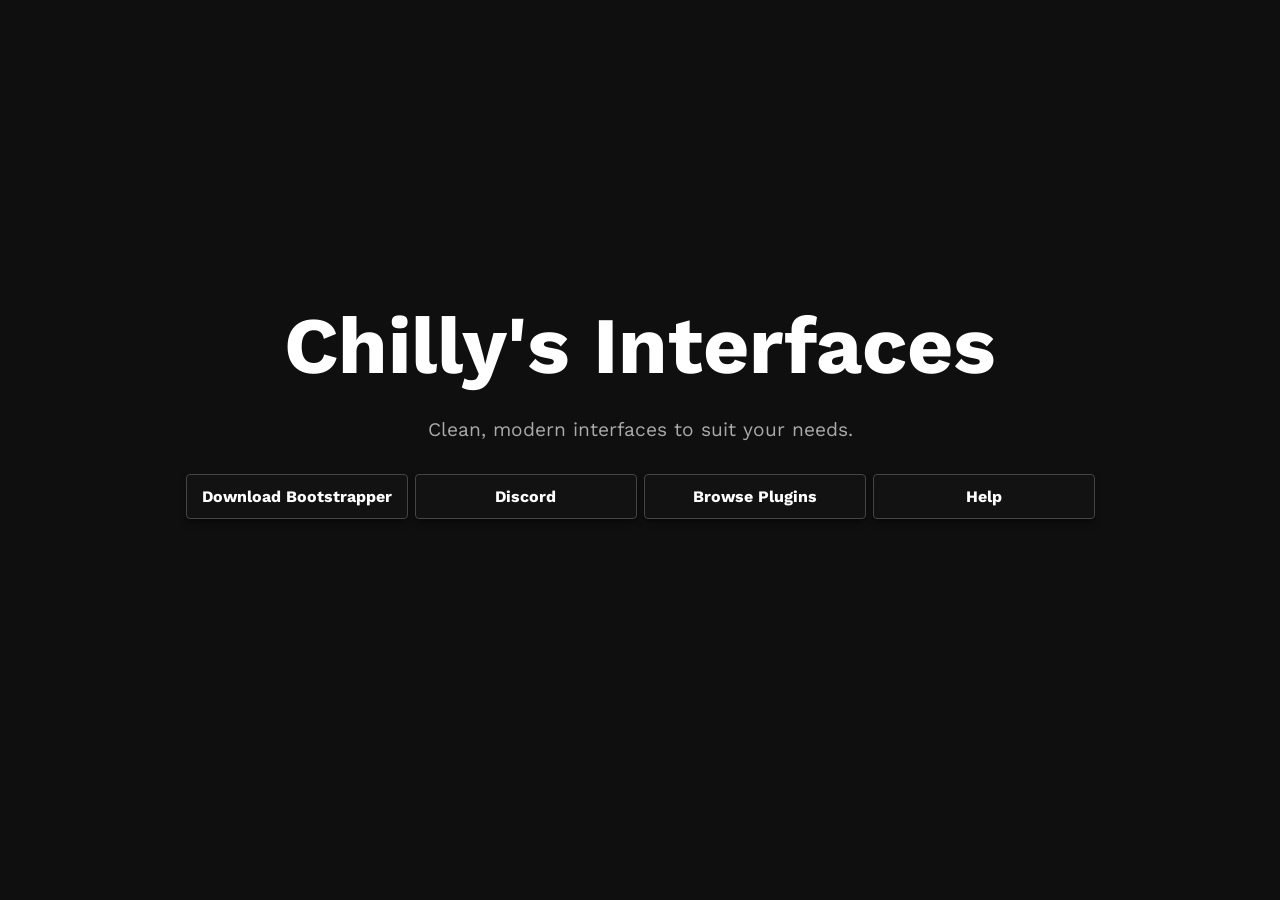
<file: index.html>
<!DOCTYPE html>
<html lang="en">
<head>
    <meta charset="UTF-8" />
    <meta name="viewport" content="width=device-width, initial-scale=1.0" />
    <link rel="stylesheet" href="styles.css" />
    <title>Chilly's Interfaces</title>
</head>
<body>
    <section class="hero">
        <h1 class="fade-in">Chilly's Interfaces</h1>
        <p class="fade-in fade-in-delay-1">Clean, modern interfaces to suit your needs.</p>
        <div class="hero-buttons">
            <button class="modern-button fade-in fade-in-delay-2" onclick="window.location.href='https://chillyui-api.pcsetupuse.workers.dev/download'">Download Bootstrapper</button>
            <button class="modern-button fade-in fade-in-delay-3" onclick="window.location.href='https://discord.gg/9NPqhbEJk'">Discord</button>
            <button class="modern-button fade-in fade-in-delay-4" onclick="window.location.href='plugins.html'">Browse Plugins</button>
            <button class="modern-button fade-in fade-in-delay-4" onclick="window.location.href='help.html'">Help</button>
        </div>
    </section>
</body>
</html>
</file>
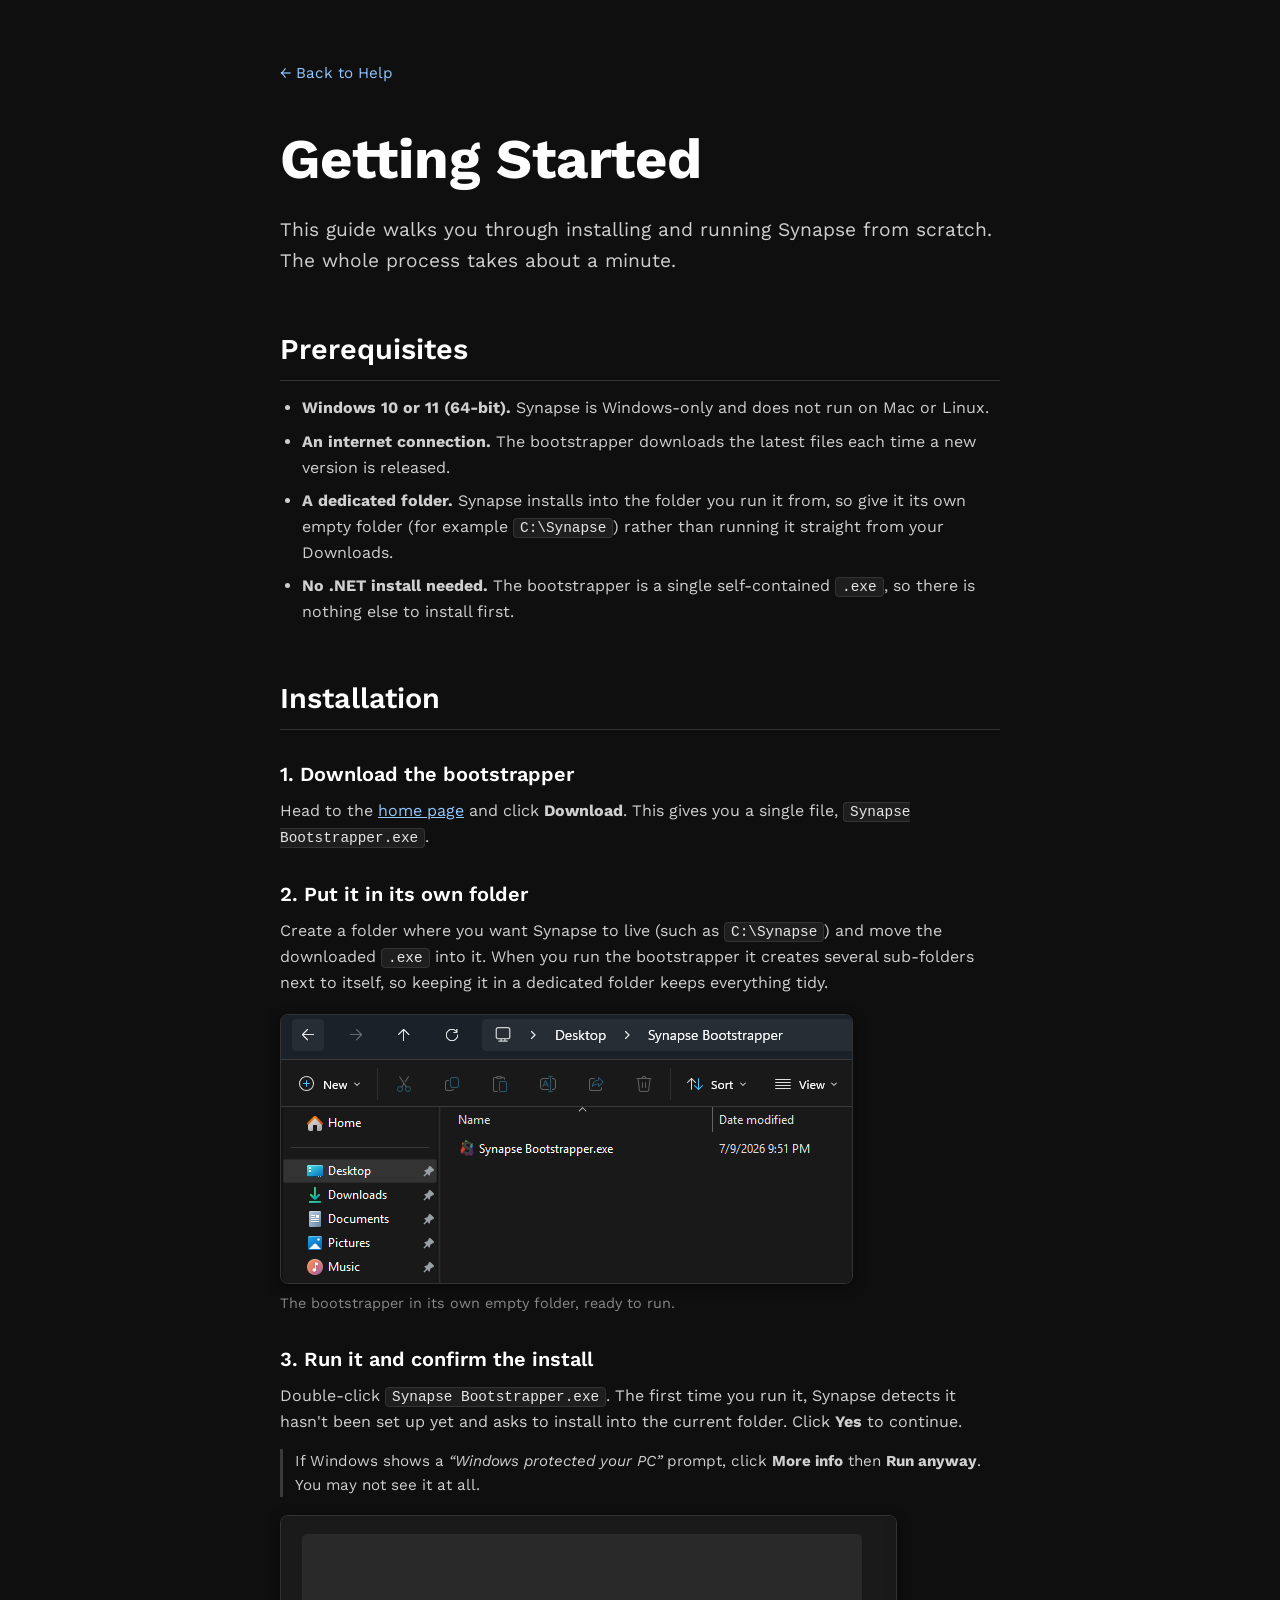
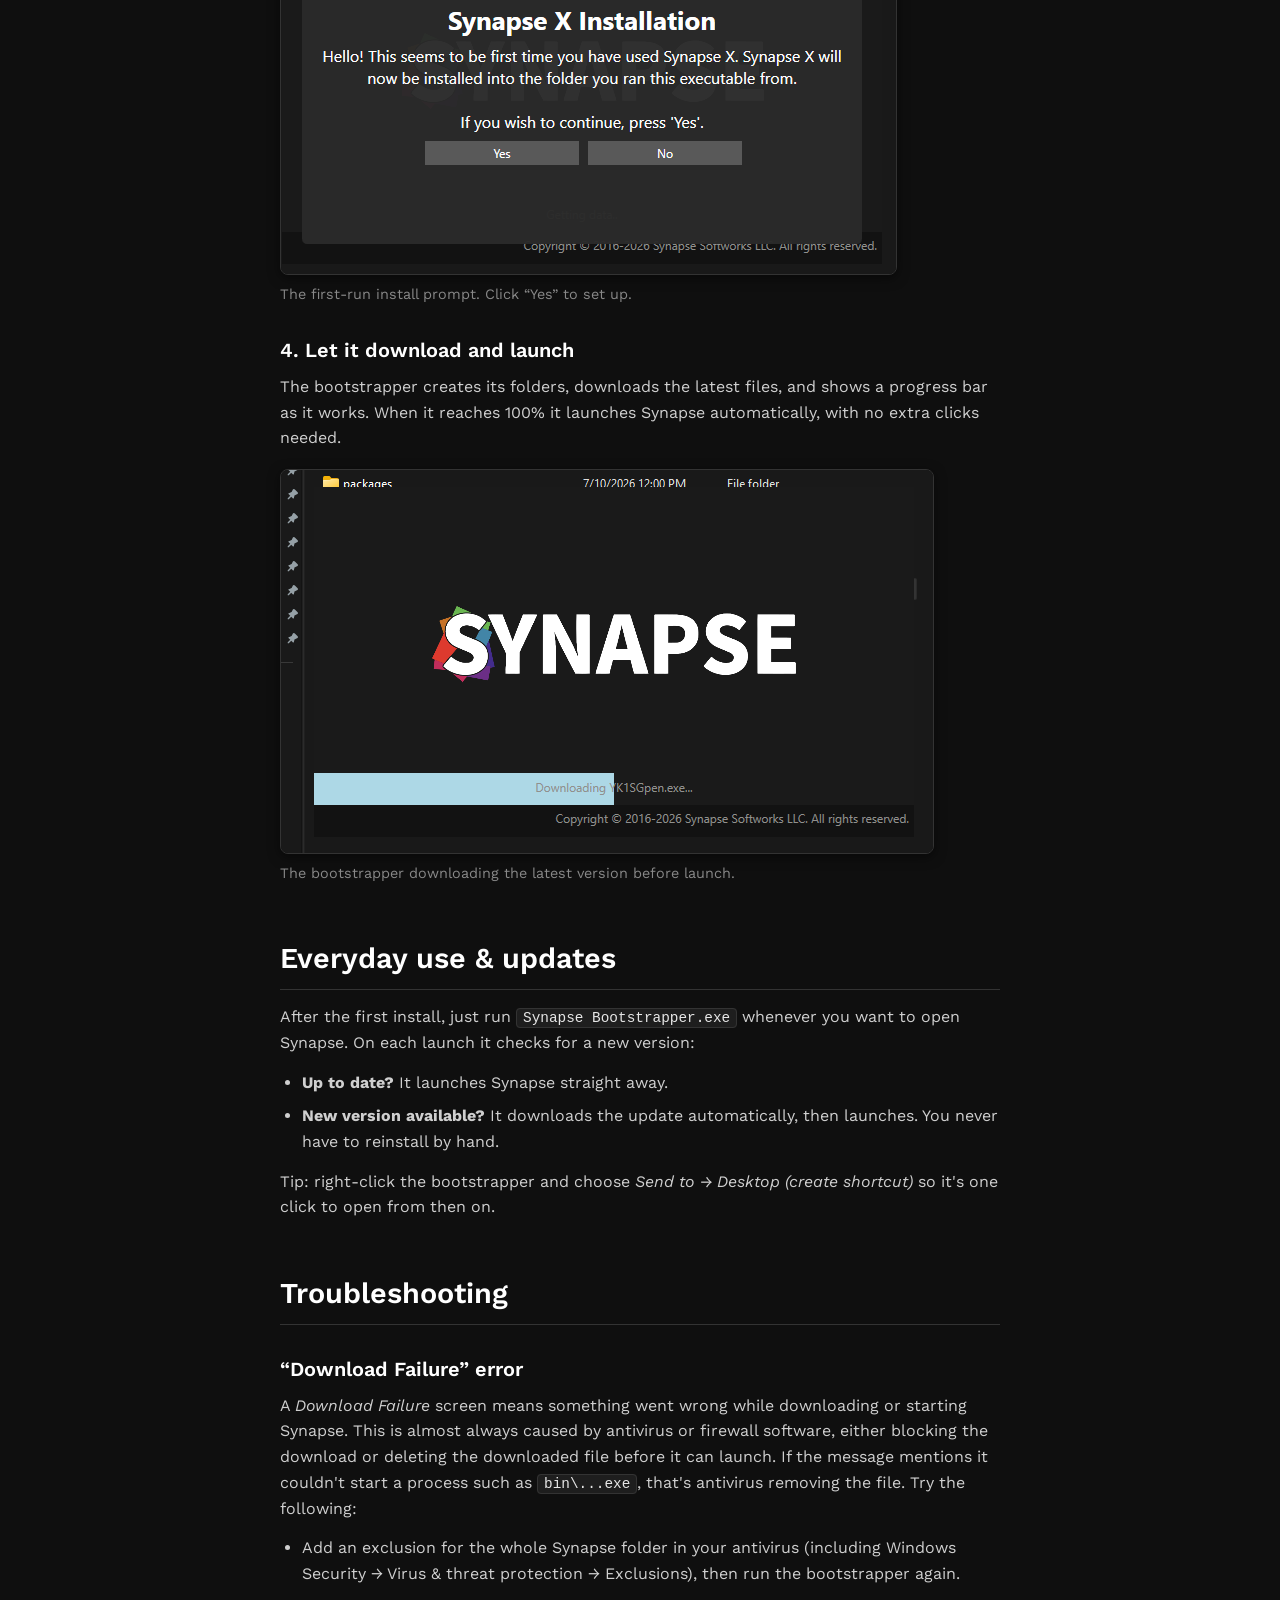
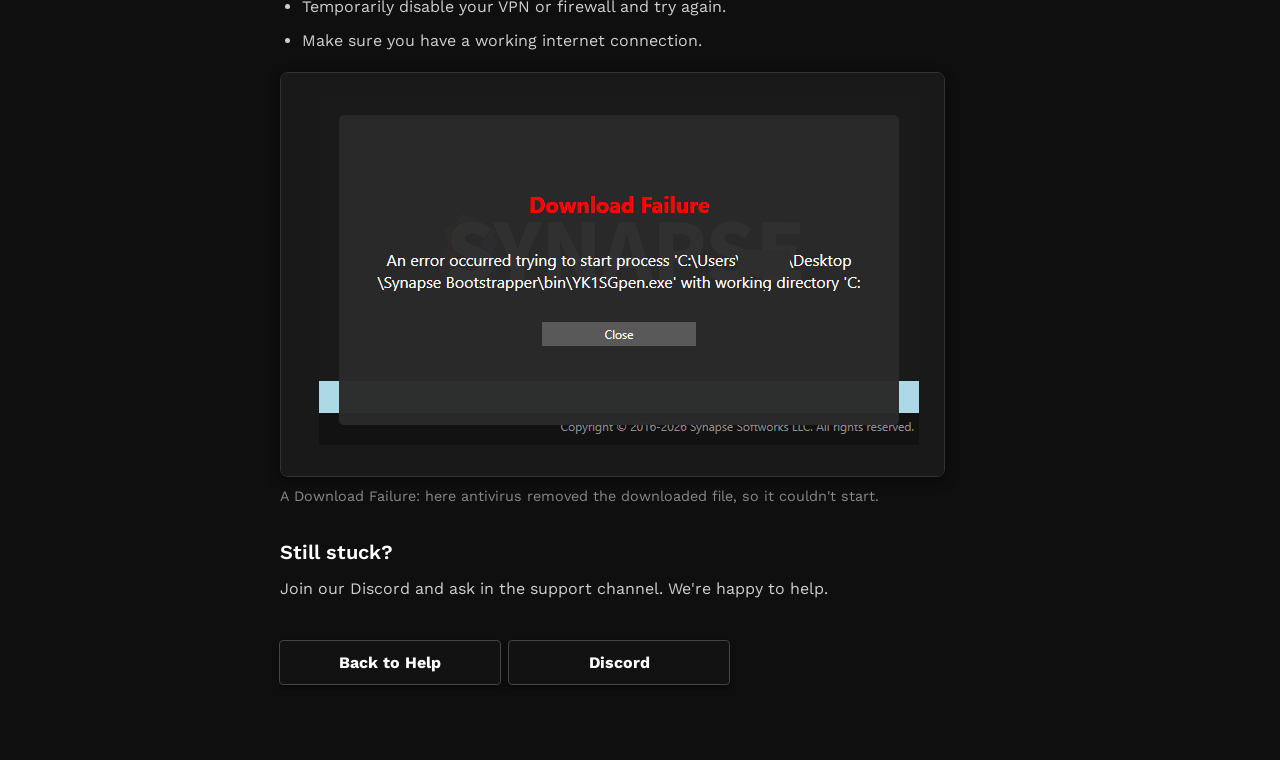
<file: getting-started.html>
<!DOCTYPE html>
<html lang="en">
<head>
    <meta charset="UTF-8" />
    <meta name="viewport" content="width=device-width, initial-scale=1.0" />
    <link rel="stylesheet" href="styles.css" />
    <title>Getting Started - Chilly's Interfaces</title>
</head>
<body>
    <main class="doc">
        <a class="doc-back" href="help.html">&larr; Back to Help</a>

        <h1 class="fade-in">Getting Started</h1>
        <p class="doc-lead fade-in fade-in-delay-1">
            This guide walks you through installing and running Synapse from scratch.
            The whole process takes about a minute.
        </p>

        <h2>Prerequisites</h2>
        <ul class="doc-list">
            <li><strong>Windows 10 or 11 (64-bit).</strong> Synapse is Windows-only and does not run on Mac or Linux.</li>
            <li><strong>An internet connection.</strong> The bootstrapper downloads the latest files each time a new version is released.</li>
            <li><strong>A dedicated folder.</strong> Synapse installs into the folder you run it from, so give it its own empty folder (for example <code>C:\Synapse</code>) rather than running it straight from your Downloads.</li>
            <li><strong>No .NET install needed.</strong> The bootstrapper is a single self-contained <code>.exe</code>, so there is nothing else to install first.</li>
        </ul>

        <h2 id="install">Installation</h2>

        <h3>1. Download the bootstrapper</h3>
        <p>Head to the <a href="index.html">home page</a> and click <strong>Download</strong>. This gives you a single file, <code>Synapse Bootstrapper.exe</code>.</p>

        <h3>2. Put it in its own folder</h3>
        <p>Create a folder where you want Synapse to live (such as <code>C:\Synapse</code>) and move the downloaded <code>.exe</code> into it. When you run the bootstrapper it creates several sub-folders next to itself, so keeping it in a dedicated folder keeps everything tidy.</p>
        <figure class="doc-figure">
            <img src="images/gs-folder.png" alt="Synapse Bootstrapper.exe placed in its own folder" />
            <figcaption>The bootstrapper in its own empty folder, ready to run.</figcaption>
        </figure>

        <h3>3. Run it and confirm the install</h3>
        <p>Double-click <code>Synapse Bootstrapper.exe</code>. The first time you run it, Synapse detects it hasn't been set up yet and asks to install into the current folder. Click <strong>Yes</strong> to continue.</p>
        <p class="doc-note">If Windows shows a <em>&ldquo;Windows protected your PC&rdquo;</em> prompt, click <strong>More info</strong> then <strong>Run anyway</strong>. You may not see it at all.</p>
        <figure class="doc-figure">
            <img src="images/gs-install-prompt.png" alt="Synapse X Installation prompt with Yes and No buttons" />
            <figcaption>The first-run install prompt. Click &ldquo;Yes&rdquo; to set up.</figcaption>
        </figure>

        <h3>4. Let it download and launch</h3>
        <p>The bootstrapper creates its folders, downloads the latest files, and shows a progress bar as it works. When it reaches 100% it launches Synapse automatically, with no extra clicks needed.</p>
        <figure class="doc-figure">
            <img src="images/gs-downloading.png" alt="Bootstrapper progress bar downloading files" />
            <figcaption>The bootstrapper downloading the latest version before launch.</figcaption>
        </figure>

        <h2>Everyday use &amp; updates</h2>
        <p>After the first install, just run <code>Synapse Bootstrapper.exe</code> whenever you want to open Synapse. On each launch it checks for a new version:</p>
        <ul class="doc-list">
            <li><strong>Up to date?</strong> It launches Synapse straight away.</li>
            <li><strong>New version available?</strong> It downloads the update automatically, then launches. You never have to reinstall by hand.</li>
        </ul>
        <p>Tip: right-click the bootstrapper and choose <em>Send to &rarr; Desktop (create shortcut)</em> so it's one click to open from then on.</p>

        <h2 id="troubleshooting">Troubleshooting</h2>

        <h3>&ldquo;Download Failure&rdquo; error</h3>
        <p>A <em>Download Failure</em> screen means something went wrong while downloading or starting Synapse. This is almost always caused by antivirus or firewall software, either blocking the download or deleting the downloaded file before it can launch. If the message mentions it couldn't start a process such as <code>bin\...exe</code>, that's antivirus removing the file. Try the following:</p>
        <ul class="doc-list">
            <li>Add an exclusion for the whole Synapse folder in your antivirus (including Windows Security &rarr; Virus &amp; threat protection &rarr; Exclusions), then run the bootstrapper again.</li>
            <li>Temporarily disable your VPN or firewall and try again.</li>
            <li>Make sure you have a working internet connection.</li>
        </ul>
        <figure class="doc-figure">
            <img src="images/gs-error.png" alt="Download Failure error screen" />
            <figcaption>A Download Failure: here antivirus removed the downloaded file, so it couldn't start.</figcaption>
        </figure>

        <h3>Still stuck?</h3>
        <p>Join our Discord and ask in the support channel. We're happy to help.</p>

        <div class="hero-buttons doc-buttons">
            <button class="modern-button" onclick="window.location.href='help.html'">Back to Help</button>
            <button class="modern-button" onclick="window.location.href='https://discord.gg/9NPqhbEJk'">Discord</button>
        </div>
    </main>

    <script>
    // Until a real screenshot is added, show a tidy placeholder instead of a broken image.
    function swapForPlaceholder(img) {
        var box = document.createElement('div');
        box.className = 'doc-placeholder';
        box.textContent = 'Screenshot coming soon';
        img.replaceWith(box);
    }
    document.querySelectorAll('.doc-figure img').forEach(function (img) {
        img.addEventListener('error', function () { swapForPlaceholder(img); });
        // Catch images that already failed before this script ran.
        if (img.complete && img.naturalWidth === 0) {
            swapForPlaceholder(img);
        }
    });
    </script>
</body>
</html>
</file>
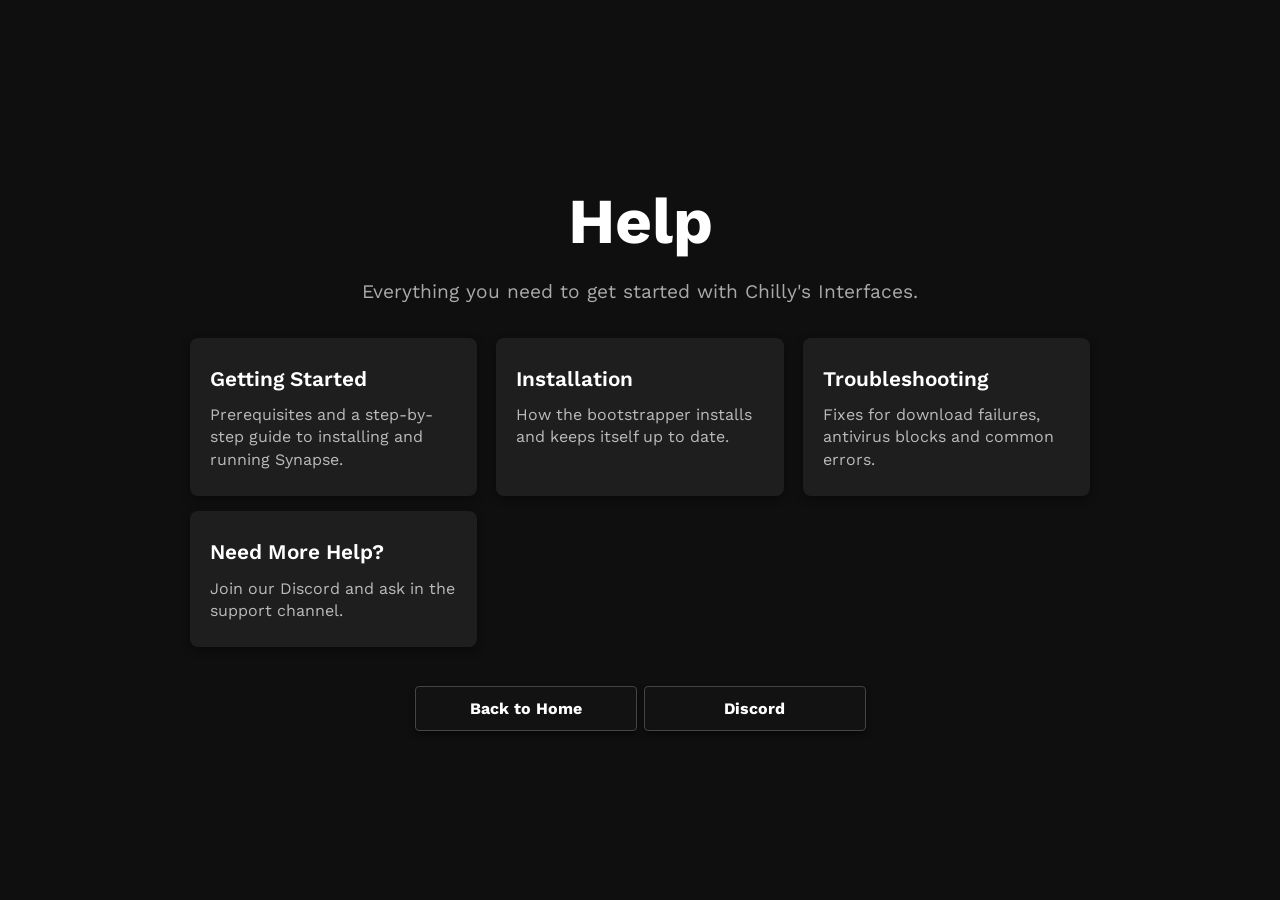
<file: help.html>
<!DOCTYPE html>
<html lang="en">
<head>
    <meta charset="UTF-8" />
    <meta name="viewport" content="width=device-width, initial-scale=1.0" />
    <link rel="stylesheet" href="styles.css" />
    <title>Help - Chilly's Interfaces</title>
</head>
<body>
    <section class="help">
        <h1 class="fade-in">Help</h1>
        <p class="fade-in fade-in-delay-1">Everything you need to get started with Chilly's Interfaces.</p>

        <div class="features-grid fade-in fade-in-delay-2">
            <a class="feature-item" href="getting-started.html">
                <h3>Getting Started</h3>
                <p>Prerequisites and a step-by-step guide to installing and running Synapse.</p>
            </a>
            <a class="feature-item" href="getting-started.html#install">
                <h3>Installation</h3>
                <p>How the bootstrapper installs and keeps itself up to date.</p>
            </a>
            <a class="feature-item" href="getting-started.html#troubleshooting">
                <h3>Troubleshooting</h3>
                <p>Fixes for download failures, antivirus blocks and common errors.</p>
            </a>
            <a class="feature-item" href="https://discord.gg/9NPqhbEJk">
                <h3>Need More Help?</h3>
                <p>Join our Discord and ask in the support channel.</p>
            </a>
        </div>

        <div class="hero-buttons fade-in fade-in-delay-3">
            <button class="modern-button" onclick="window.location.href='index.html'">Back to Home</button>
            <button class="modern-button" onclick="window.location.href='https://discord.gg/9NPqhbEJk'">Discord</button>
        </div>
    </section>
</body>
</html>
</file>
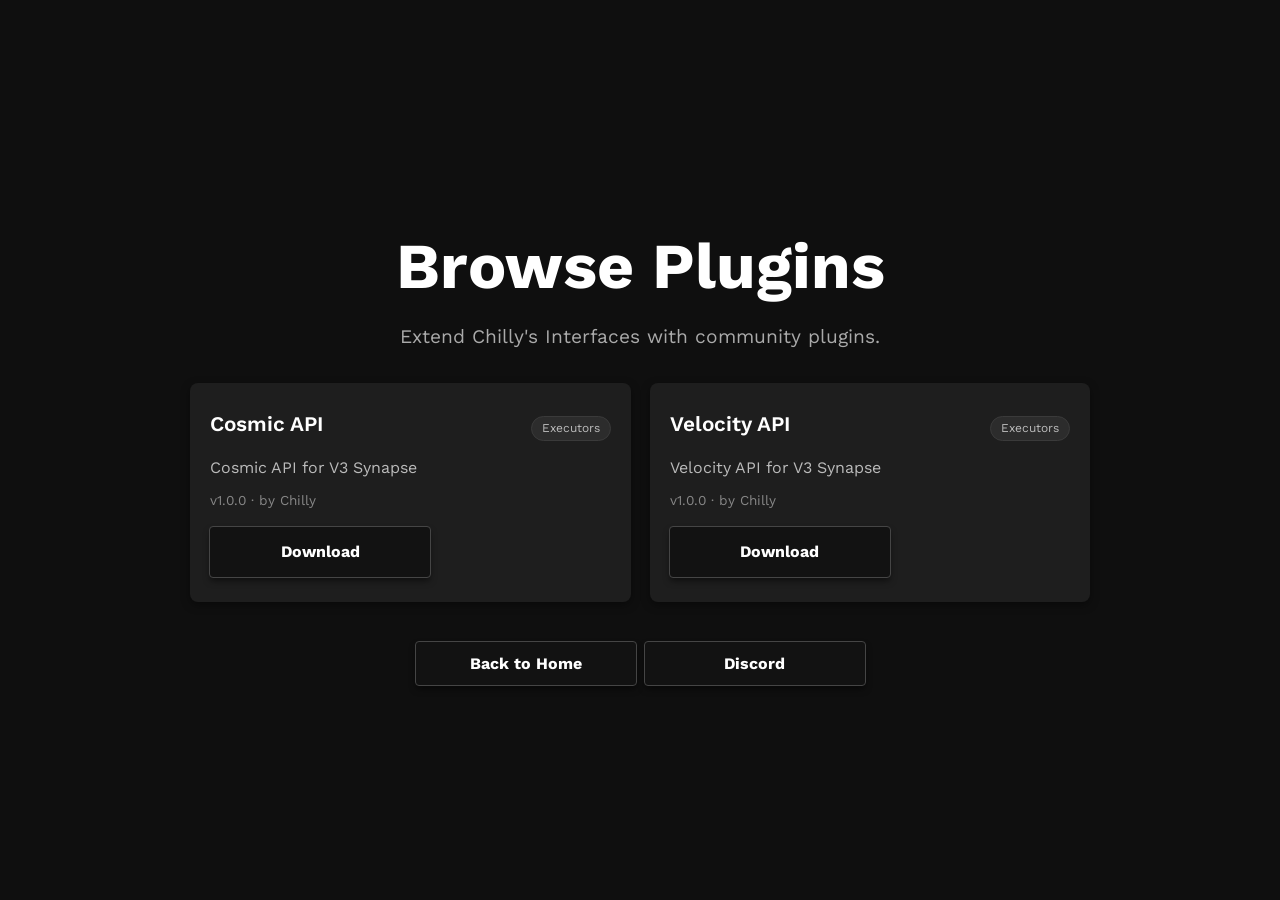
<file: plugins.html>
<!DOCTYPE html>
<html lang="en">
<head>
    <meta charset="UTF-8" />
    <meta name="viewport" content="width=device-width, initial-scale=1.0" />
    <link rel="stylesheet" href="styles.css" />
    <title>Browse Plugins - Chilly's Interfaces</title>
</head>
<body>
    <section class="help">
        <h1 class="fade-in">Browse Plugins</h1>
        <p class="fade-in fade-in-delay-1">Extend Chilly's Interfaces with community plugins.</p>

        <div class="features-grid fade-in fade-in-delay-2">
            <div class="feature-item plugin-item">
                <div class="plugin-head">
                    <h3>Cosmic API</h3>
                    <span class="plugin-badge">Executors</span>
                </div>
                <p>Cosmic API for V3 Synapse</p>
                <div class="plugin-meta">v1.0.0 &middot; by Chilly</div>
                <a class="modern-button plugin-download" href="plugins/cosmic-api.zip" download="cosmic-api.zip">Download</a>
            </div>

            <div class="feature-item plugin-item">
                <div class="plugin-head">
                    <h3>Velocity API</h3>
                    <span class="plugin-badge">Executors</span>
                </div>
                <p>Velocity API for V3 Synapse</p>
                <div class="plugin-meta">v1.0.0 &middot; by Chilly</div>
                <a class="modern-button plugin-download" href="plugins/velocity-api.zip" download="velocity-api.zip">Download</a>
            </div>
        </div>

        <div class="hero-buttons fade-in fade-in-delay-3">
            <button class="modern-button" onclick="window.location.href='index.html'">Back to Home</button>
            <button class="modern-button" onclick="window.location.href='https://discord.gg/9NPqhbEJk'">Discord</button>
        </div>
    </section>
</body>
</html>
</file>
<file: styles.css>
@import url('https://fonts.googleapis.com/css2?family=Work+Sans:wght@400;500;600&display=swap');

* {
  margin: 0;
  padding: 0;
  box-sizing: border-box;
}

body {
  font-family: 'Work Sans', sans-serif;
  line-height: 1.6;
  color: white;
  background-color: #0f0f0f;
}

::selection {
  background-color: #ffffff;
  color: #000000;
}

.hero {
  display: flex;
  flex-direction: column;
  justify-content: center;
  align-items: center;
  height: 100vh;
  padding: 0 20px;
  text-align: center;
  margin-top: -50px;
}

.help {
  display: flex;
  flex-direction: column;
  justify-content: center;
  align-items: center;
  min-height: 100vh;
  padding: 60px 20px;
  text-align: center;
}

.help h1 {
  font-size: clamp(2.4rem, 10vw, 4rem);
  font-weight: bold;
  margin-bottom: 5px;
}

.help p {
  font-size: 1.2rem;
  color: #aaa;
  margin-bottom: 30px;
}

.help .features-grid {
  width: 100%;
  max-width: 900px;
  margin-bottom: 40px;
}

.hero-buttons {
  display: flex;
  flex-wrap: wrap;
  justify-content: center;
  gap: 9px;
  width: 100%;
}

.doc {
  max-width: 760px;
  margin: 0 auto;
  padding: 60px 20px 80px;
}

.doc-back {
  display: inline-block;
  color: #aaa;
  text-decoration: none;
  font-size: 0.95rem;
  margin-bottom: 30px;
  transition: color 0.2s ease;
}

.doc-back:hover {
  color: white;
}

.doc h1 {
  font-size: clamp(2.4rem, 8vw, 3.5rem);
  font-weight: bold;
  margin-bottom: 10px;
}

.doc-lead {
  font-size: 1.2rem;
  color: #aaa;
  margin-bottom: 20px;
}

.doc h2 {
  font-size: 1.8rem;
  font-weight: 600;
  margin-top: 50px;
  margin-bottom: 14px;
  padding-bottom: 8px;
  border-bottom: 1px solid #333;
}

.doc h3 {
  font-size: 1.25rem;
  font-weight: 600;
  margin-top: 28px;
  margin-bottom: 8px;
}

.doc p {
  color: #cfcfcf;
  margin-bottom: 14px;
}

.doc-list {
  color: #cfcfcf;
  padding-left: 22px;
  margin-bottom: 14px;
}

.doc-list li {
  margin-bottom: 8px;
}

.doc a {
  color: #90c8ff;
}

.doc code {
  background: #1e1e1e;
  border: 1px solid #333;
  border-radius: 4px;
  padding: 1px 6px;
  font-size: 0.9em;
  font-family: Consolas, Menlo, monospace;
  color: #e6e6e6;
}

.doc-note {
  font-size: 0.95rem;
  color: #9a9a9a;
  border-left: 3px solid #3a3a3a;
  padding-left: 12px;
  margin: 6px 0 14px;
}

.doc-figure {
  margin: 18px 0 26px;
}

.doc-figure img {
  display: block;
  max-width: 100%;
  height: auto;
  border-radius: 8px;
  border: 1px solid #333;
  box-shadow: 0 3px 12px rgba(0, 0, 0, 0.5);
}

.doc-figure figcaption {
  margin-top: 8px;
  font-size: 0.9rem;
  color: #888;
}

.doc-placeholder {
  display: flex;
  align-items: center;
  justify-content: center;
  min-height: 180px;
  border: 1px dashed #3a3a3a;
  border-radius: 8px;
  background: #161616;
  color: #666;
  font-size: 0.95rem;
  letter-spacing: 0.02em;
}

.doc-buttons {
  justify-content: flex-start;
  margin-top: 40px;
}

a.feature-item {
  display: block;
  text-decoration: none;
  color: inherit;
}

.plugin-item {
  display: flex;
  flex-direction: column;
}

.plugin-head {
  display: flex;
  align-items: center;
  gap: 8px;
  margin-bottom: 8px;
}

.plugin-head h3 {
  margin-bottom: 0;
}

.plugin-badge {
  margin-left: auto;
  font-size: 0.75rem;
  color: #bbb;
  background: #2c2c2c;
  border: 1px solid #3a3a3a;
  border-radius: 999px;
  padding: 2px 10px;
  white-space: nowrap;
}

.plugin-meta {
  font-size: 0.85rem;
  color: #888;
  margin: 10px 0 16px;
}

.plugin-download {
  width: 100%;
  margin-top: auto;
  text-decoration: none;
  padding: 10px 0;
}

.hero h1 {
  font-size: clamp(2.6rem, 12vw, 5rem);
  font-weight: bold;
  margin-bottom: 5px;
}

.hero p {
  font-size: 1.2rem;
  color: #aaa;
  margin-bottom: 30px;
}

.modern-button {
  display: inline-block;
  width: 220px;
  max-width: 100%;
  padding: 12px 0;
  border: none;
  border-radius: 3px;
  background: rgb(18, 18, 18);
  color: white;
  font-weight: bold;
  cursor: pointer;
  font-family: inherit;
  text-align: center;
  font-size: 1.0rem;
  outline: 1px solid #454545;
  box-shadow: 0 4px 6px rgba(0, 0, 0, 0.5);
  transition: background-color 0.2s ease, transform 0.15s ease;
}

.modern-button:hover {
  background-color: rgb(38, 38, 38);
}

.features {
  background: inherit;
  color: white;
  text-align: center;
  padding: 40px 20px;
}

.features h2 {
  font-size: 2.5rem;
  font-weight: 600;
  margin-bottom: 40px;
}

.features-grid {
  display: grid;
  grid-template-columns: repeat(auto-fit, minmax(220px, 1fr));
  gap: 15px 19px;
  max-width: 900px;
  margin: 0 auto;
}

.feature-item {
  background: #1e1e1e;
  padding: 25px 20px;
  border-radius: 8px;
  box-shadow: 0 3px 10px rgba(0,0,0,0.4);
  transition: background-color 0.3s ease;
  cursor: default;
  text-align: left;
}

.feature-item:hover {
  background-color: #2c2c2c;
}

.feature-item h3 {
  font-size: 1.3rem;
  font-weight: 600;
  margin-bottom: 8px;
  color: white;
}

.feature-item .icon {
  font-size: 1.1rem;
  flex-shrink: 0;
  margin-right: 2px;
}

.feature-item p {
  font-size: 1rem;
  color: #bbb;
  line-height: 1.4;
  margin: 0;
}

.footer {
  position: fixed;
  bottom: 0;
  width: 100%;
  background-color: #0f0f0f;
  color: #666;
  text-align: left;
  padding: 10px 10px;
  font-size: 0.9rem;
  font-family: inherit;
  user-select: none;
  border-top: 1px solid #333;
}

@keyframes fadeInUp {
  from {
    opacity: 0;
    transform: translateY(30px);
  }
  to {
    opacity: 1;
    transform: none;
  }
}

.fade-in {
  opacity: 0;
  animation: fadeInUp 1s ease-out forwards;
}

.fade-in-delay-1 {
  animation-delay: 0.2s;
}
.fade-in-delay-2 {
  animation-delay: 0.4s;
}
.fade-in-delay-3 {
  animation-delay: 0.5s;
}
.fade-in-delay-4 {
  animation-delay: 0.6s;
}
</file>
